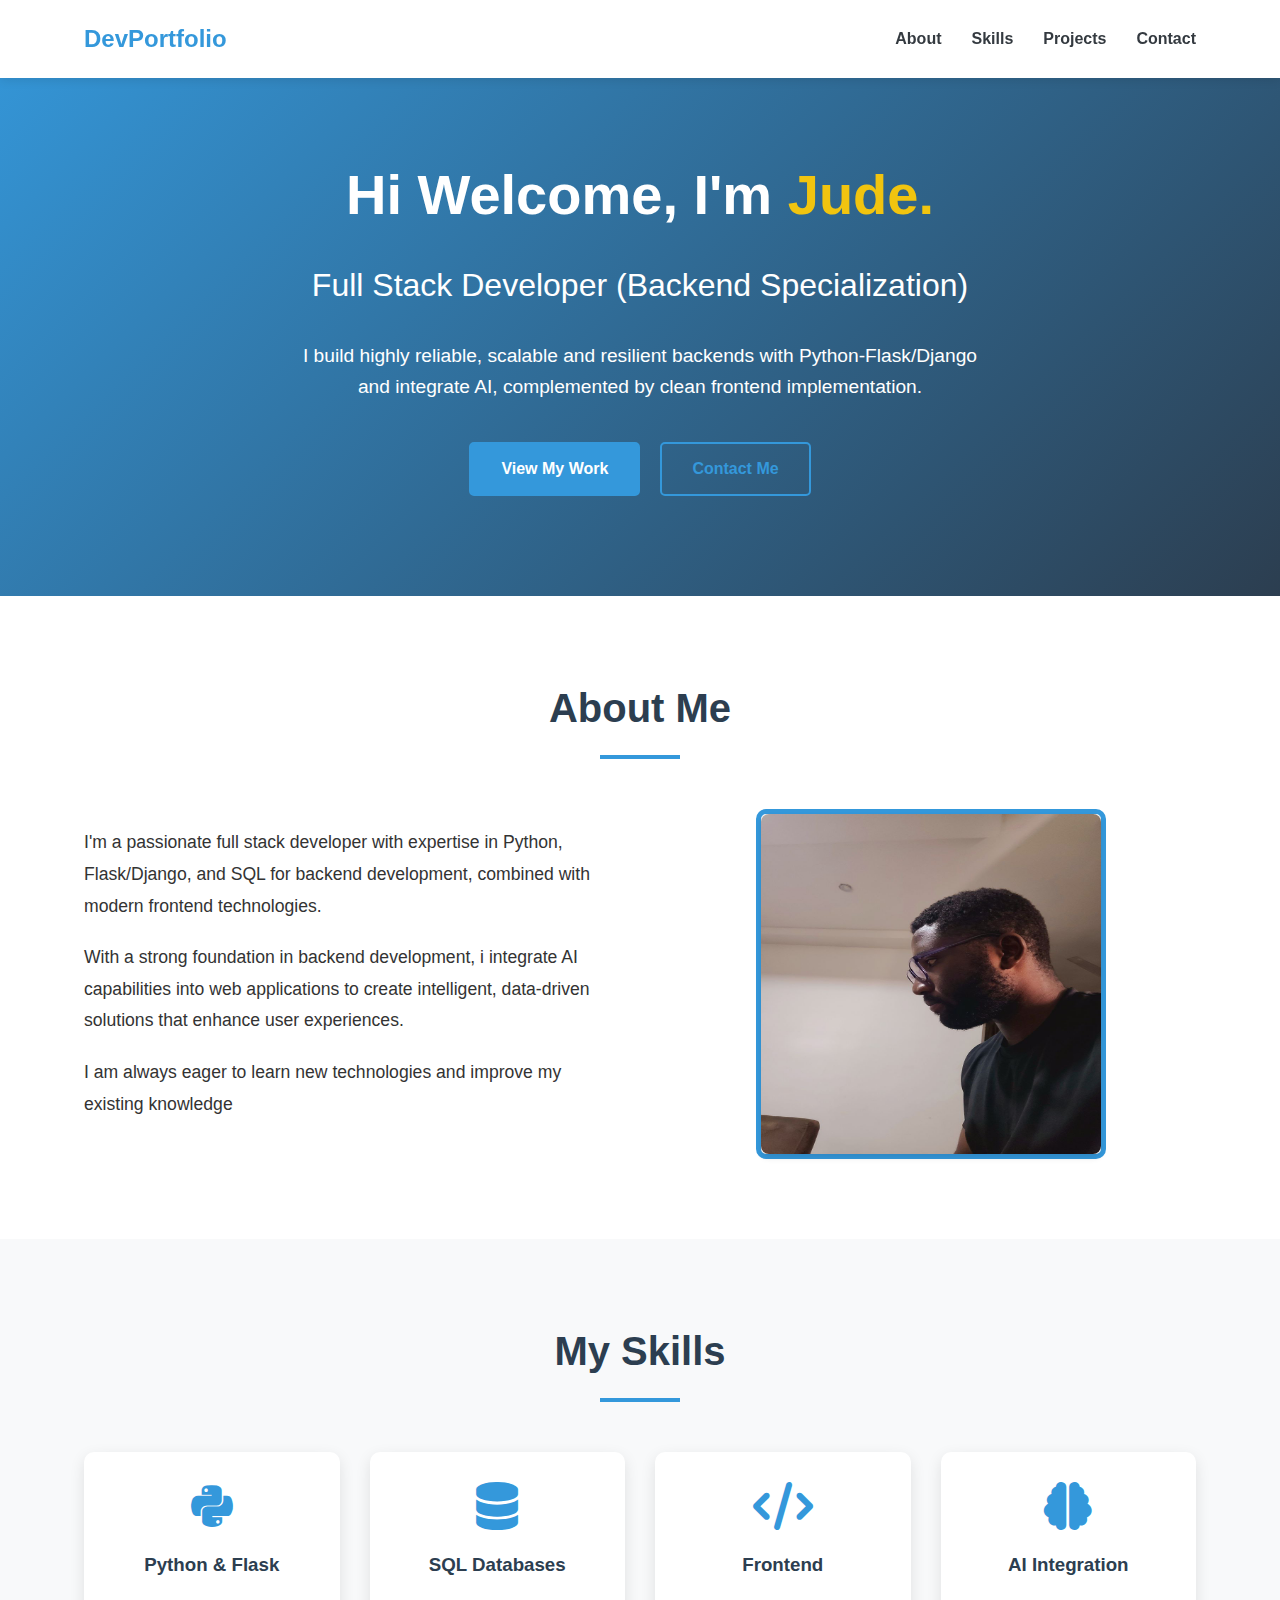
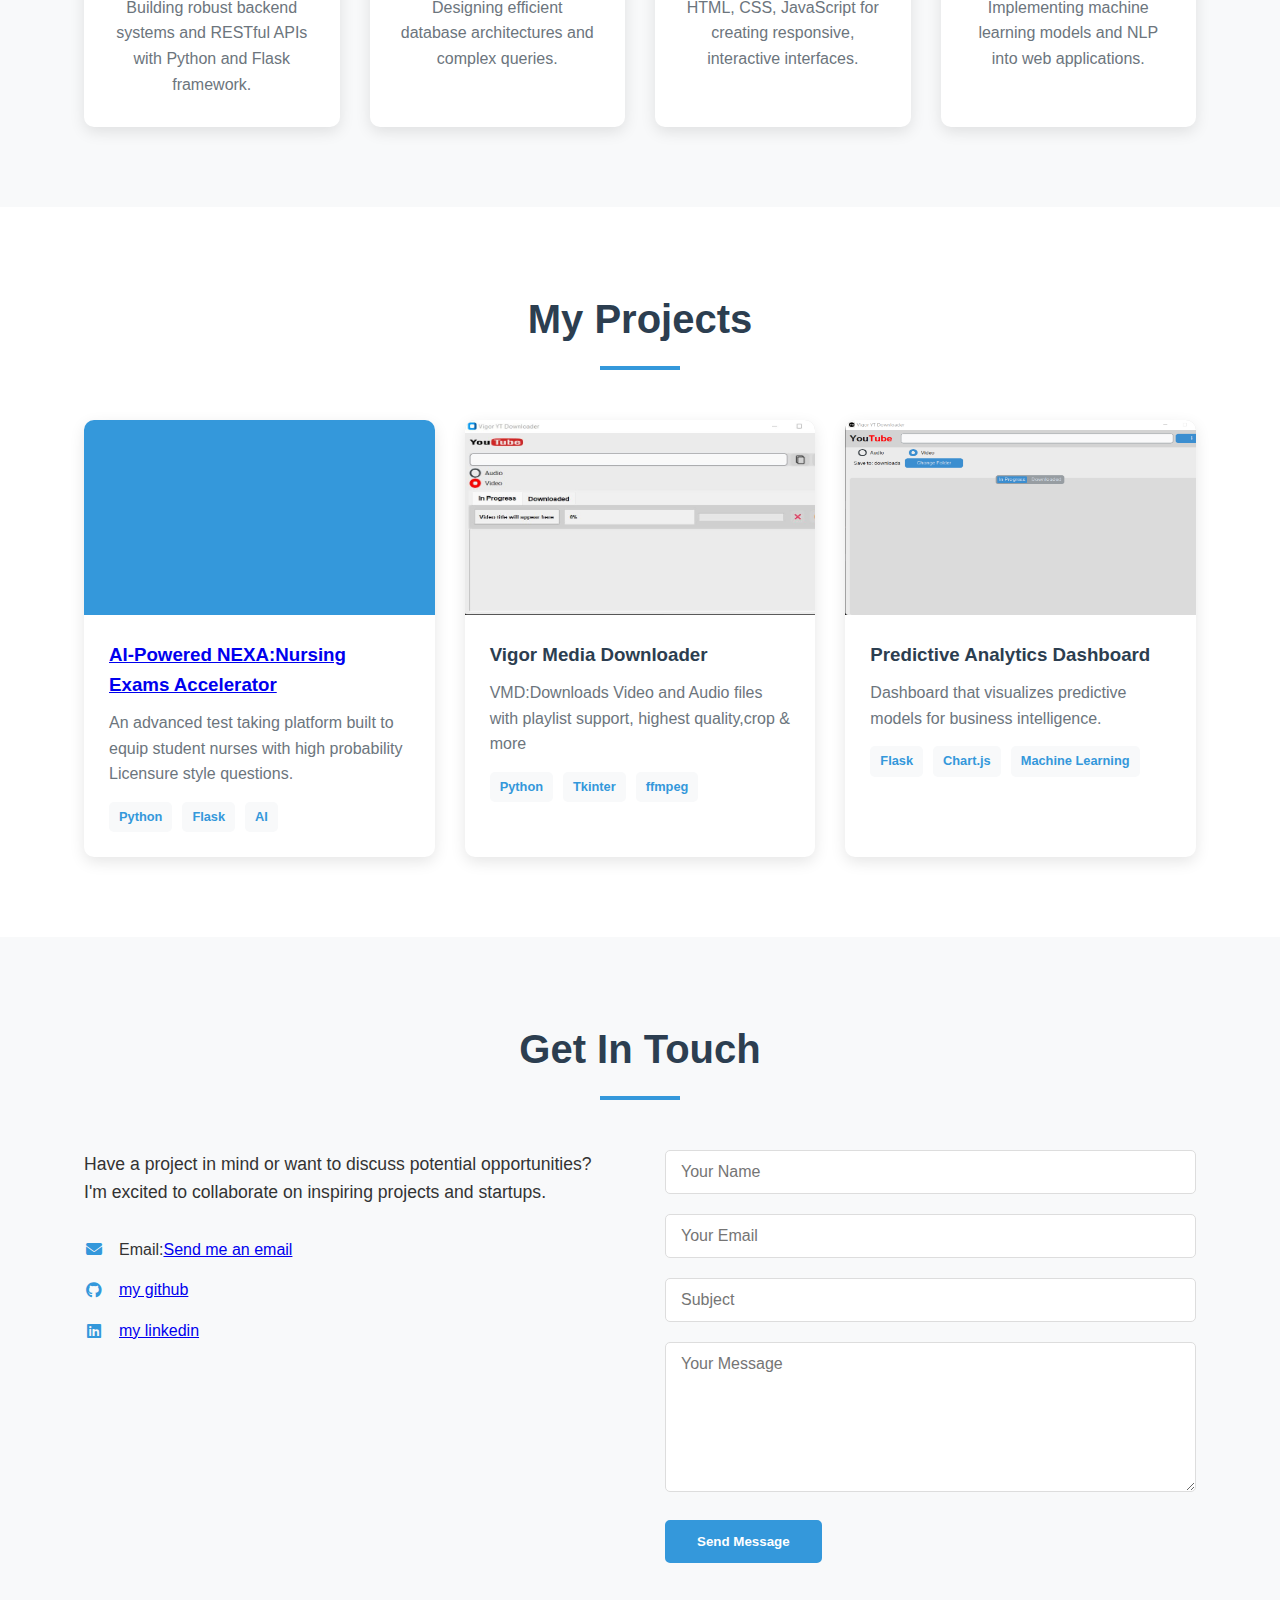
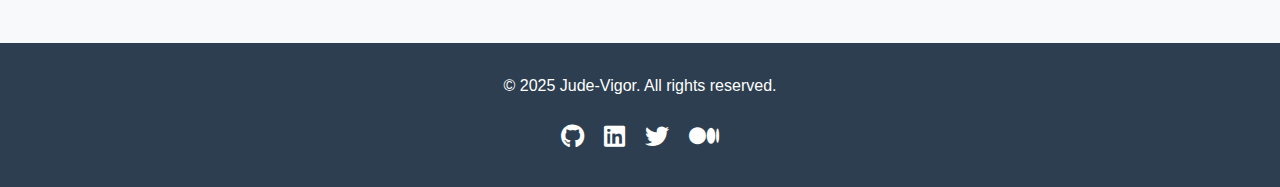
<file: index.html>
<!DOCTYPE html>
<html lang="en">
<head>
    <meta charset="UTF-8">
    <meta name="viewport" content="width=device-width, initial-scale=1.0">
    <title>Jude-Vigor | Full Stack Developer</title>
    <link rel="stylesheet" href="https://cdnjs.cloudflare.com/ajax/libs/font-awesome/6.4.0/css/all.min.css">
    <link rel="stylesheet" href="style.css">
</head>
<body>
    <!-- Navigation -->
    <nav>
        <div class="container">
            <div class="logo">DevPortfolio</div>
            <ul class="nav-links">
                <li><a href="#about">About</a></li>
                <li><a href="#skills">Skills</a></li>
                <li><a href="#projects">Projects</a></li>
                <li><a href="#contact">Contact</a></li>
            </ul>
            <div class="hamburger">
                <i class="fas fa-bars"></i>
            </div>
        </div>
    </nav>

    <!-- Hero Section -->
    <section class="hero">
        <div class="container">
            <h1>Hi Welcome, I'm <span>Jude.</span></h1>
            <h2>Full Stack Developer <span class="highlight">(Backend Specialization)</span></h2>
            <p>I build highly reliable, scalable and resilient backends with Python-Flask/Django and integrate AI, 
            complemented by clean frontend implementation.</p>
            <div class="hero-buttons">
                <a href="#projects" class="btn">View My Work</a>
                <a href="#contact" class="btn btn-outline">Contact Me</a>
            </div>
        </div>
    </section>

    <!-- About Section -->
    <section id="about" class="section">
        <div class="container">
            <h2 class="section-title">About Me</h2>
            <div class="about-content">

                <div class="about-text">
                    <p>I'm a passionate full stack developer with expertise in Python, Flask/Django, and SQL for backend development, combined with modern frontend technologies.</p>
                    <p>With a strong foundation in backend development, i integrate AI capabilities into web applications to create intelligent, data-driven solutions that enhance user experiences.</p>
                    <p>I am always eager to learn new technologies and improve my existing knowledge</p>
                </div>
                
                <div class="about-image">
                    <div class="image-placeholder">
                        <img src="assets/pic_portfolio.jpg" alt="Description" class="custom-image">
                
    
                    </div>
                </div>
            </div>
        </div>
    </section>

    <!-- Skills Section -->
    <section id="skills" class="section bg-light">
        <div class="container">
            <h2 class="section-title">My Skills</h2>
            <div class="skills-grid">
                <div class="skill-card">
                    <i class="fab fa-python"></i>
                    <h3>Python & Flask</h3>
                    <p>Building robust backend systems and RESTful APIs with Python and Flask framework.</p>
                </div>
                <div class="skill-card">
                    <i class="fas fa-database"></i>
                    <h3>SQL Databases</h3>
                    <p>Designing efficient database architectures and complex queries.</p>
                </div>
                <div class="skill-card">
                    <i class="fas fa-code"></i>
                    <h3>Frontend</h3>
                    <p>HTML, CSS, JavaScript for creating responsive, interactive interfaces.</p>
                </div>
                <div class="skill-card">
                    <i class="fas fa-brain"></i>
                    <h3>AI Integration</h3>
                    <p>Implementing machine learning models and NLP into web applications.</p>
                </div>
            </div>
        </div>
    </section>

    <!-- Projects Section -->
    <section id="projects" class="section">
        <div class="container">
            <h2 class="section-title">My Projects</h2>
            <div class="projects-grid">
                <div class="project-card">
                    <div class="project-image" style="background-color: #3498db;"></div>
                    <div class="project-info">
                        <h3><a href="https://nexa-c4n.pages.dev/" target="_blank">AI-Powered NEXA:Nursing Exams Accelerator</h3></a>
                        <p>An advanced test taking platform built to equip student nurses with high probability Licensure style questions.</p>
                        <div class="project-tech">
                            <span>Python</span>
                            <span>Flask</span>
                            <span>AI</span>
                        </div>
                    </div>
                </div>
                <div class="project-card">
                    <div class="project-image" style="background-color: #e74c3c;">
                        <img src="assets/vmd.jpg" alt="VMD" class="project-image">
                    </div>
                    <div class="project-info">
                        <h3>Vigor Media Downloader</h3>
                        <p>VMD:Downloads Video and Audio files with playlist support, highest quality,crop & more</p>
                        <div class="project-tech">
                            <span>Python</span>
                            <span>Tkinter</span>
                            <span>ffmpeg</span>
                        </div>
                    </div>
                </div>
                <div class="project-card">
                    <div class="project-image" style="background-color: #2ecc71;">
                    <img src="assets/youtube_mvc.png" alt="VMD" class="project-image"></div>
                    <div class="project-info">
                        <h3>Predictive Analytics Dashboard</h3>
                        <p>Dashboard that visualizes predictive models for business intelligence.</p>
                        <div class="project-tech">
                            <span>Flask</span>
                            <span>Chart.js</span>
                            <span>Machine Learning</span>
                        </div>
                    </div>
                </div>
            </div>
        </div>
    </section>

    <!-- Contact Section -->
    <section id="contact" class="section bg-light">
        <div class="container">
            <h2 class="section-title">Get In Touch</h2>
            <div class="contact-container">
                <div class="contact-info">
                    <p>Have a project in mind or want to discuss potential opportunities?
                    <br>I'm excited to collaborate on inspiring projects and startups.</br></p>
                    <ul>
                        <li><i class="fas fa-envelope"></i> Email: <a href="mailto:judevigor@gmail.com" target="_blank">Send me an email</a></li>
                        <li><i class="fab fa-github"></i> <a href="https://github.com/Jude-Vigor" target="_blank">my github</a></li>
                        <li><i class="fab fa-linkedin"></i> <a href="https://www.linkedin.com/in/tettehfiojude/" target="_blank">my linkedin</a></li>
                    </ul>
                </div>
                <form class="contact-form" action="https://formsubmit.co/8a85aa4f4c4541986a3174fdec8236d3" method="POST">
                    
                    <!-- Required FormSubmit fields -->
                    <input type="hidden" name="_captcha" value="false">
                    <input type="hidden" name="_next" value="https://jude-vigor.github.io/Portfolio-website/thank-you.html">
                    
                    <!-- Your form fields -->
                    <div class="form-group">
                        <input type="text" placeholder="Your Name" name="name" required>
                    </div>
                    <div class="form-group">
                        <input type="email" placeholder="Your Email" name="email" required>
                    </div>
                    <div class="form-group">
                        <input type="text" placeholder="Subject" name="subject">
                    </div>
                    <div class="form-group">
                        <textarea placeholder="Your Message" name="message" required></textarea>
                    </div>
                    <button type="submit" class="btn">Send Message</button>
                </form>
            </div>
        </div>
    </section>

    <!-- Footer -->
    <footer>
        <div class="container">
            <p>&copy; 2025 Jude-Vigor. All rights reserved.</p>
            <div class="social-links">
                <a href="#"><i class="fab fa-github"></i></a>
                <a href="#"><i class="fab fa-linkedin"></i></a>
                <a href="#"><i class="fab fa-twitter"></i></a>
                <a href="#"><i class="fab fa-medium"></i></a>
            </div>
        </div>
    </footer>
</body>
</html>
</file>
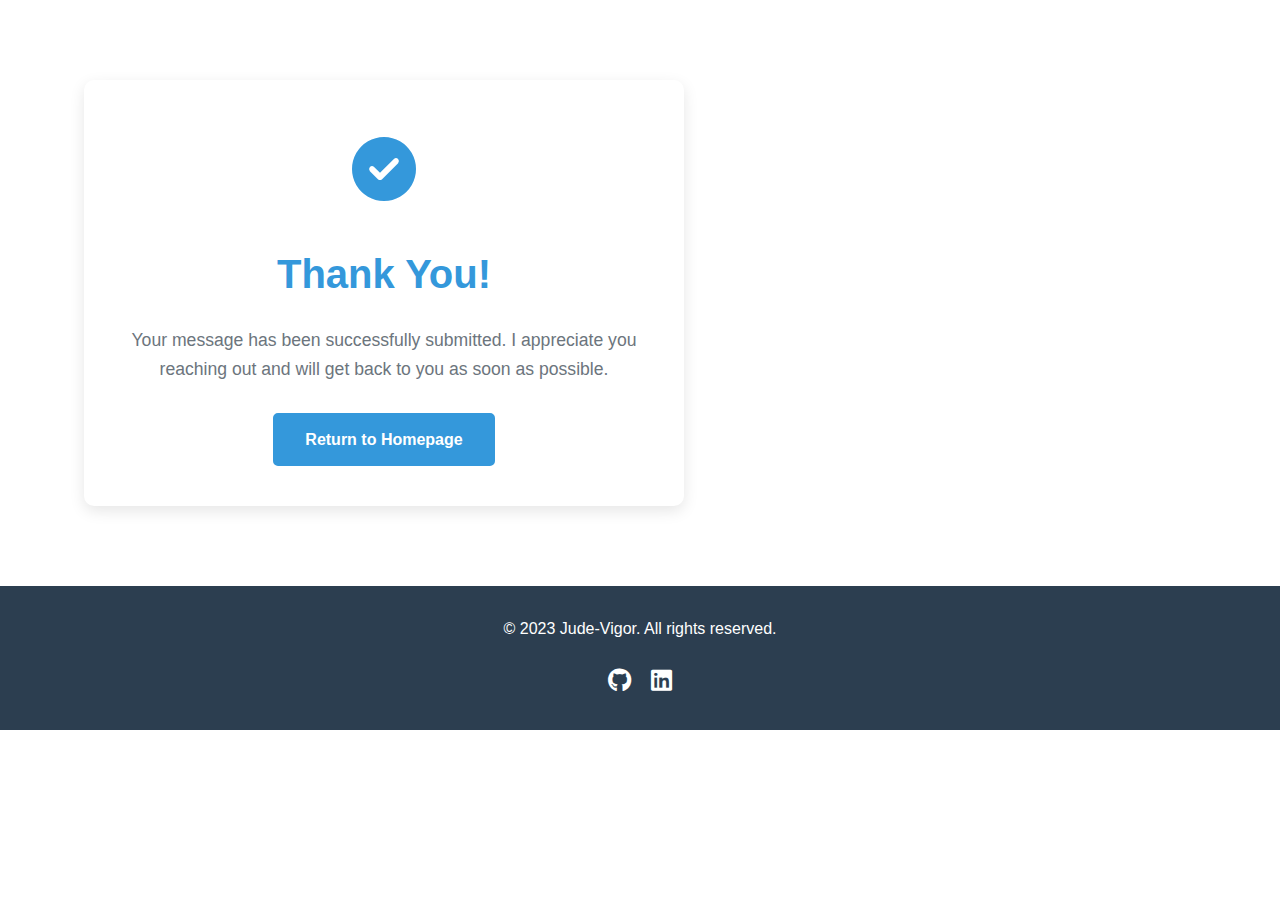
<file: thank-you.html>
<!DOCTYPE html>
<html lang="en">
<head>
    <meta charset="UTF-8">
    <meta name="viewport" content="width=device-width, initial-scale=1.0">
    <title>Thank You | Jude-Vigor</title>
    <link rel="stylesheet" href="https://cdnjs.cloudflare.com/ajax/libs/font-awesome/6.4.0/css/all.min.css">
    <link rel="stylesheet" href="style.css">
</head>
<body>
    <!-- Thank You Section -->
    <section class="thank-you">
        <div class="container">
            <div class="thank-you-content">
                <div class="thank-you-icon">
                    <i class="fas fa-check-circle"></i>
                </div>
                <h1>Thank You!</h1>
                <p>Your message has been successfully submitted. I appreciate you reaching out and will get back to you as soon as possible.</p>
                <a href="index.html" class="btn">Return to Homepage</a>
            </div>
        </div>
    </section>

    <!-- Footer -->
    <footer>
        <div class="container">
            <p>&copy; 2023 Jude-Vigor. All rights reserved.</p>
            <div class="social-links">
                <a href="https://github.com/Jude-Vigor" target="_blank"><i class="fab fa-github"></i></a>
                <a href="https://www.linkedin.com/in/tettehfiojude/" target="_blank"><i class="fab fa-linkedin"></i></a>
            </div>
        </div>
    </footer>
</body>
</html>
</file>
<file: style.css>
/* Base Styles */
:root {
    --primary-color: #3498db;
    --secondary-color: #2c3e50;
    --accent-color: #e74c3c;
    --light-color: #f8f9fa;
    --dark-color: #343a40;
    --text-color: #333;
    --text-light: #6c757d;
}

* {
    margin: 0;
    padding: 0;
    box-sizing: border-box;
}

body {
    font-family: 'Segoe UI', Tahoma, Geneva, Verdana, sans-serif;
    line-height: 1.6;
    color: var(--text-color);
    background-color: #fff;
}

.container {
    width: 90%;
    max-width: 1200px;
    margin: 0 auto;
    padding: 0 20px;
    /* border: solid yellowgreen; */
}

.section {
    padding: 80px 0;
}

.section-title {
    text-align: center;
    margin-bottom: 50px;
    font-size: 2.5rem;
    color: var(--secondary-color);
    position: relative;
}

.section-title::after {
    content: '';
    display: block;
    width: 80px;
    height: 4px;
    background: var(--primary-color);
    margin: 15px auto;
}

.bg-light {
    background-color: var(--light-color);
}

.btn {
    display: inline-block;
    padding: 12px 30px;
    background-color: var(--primary-color);
    color: white;
    text-decoration: none;
    border-radius: 5px;
    font-weight: 600;
    transition: all 0.3s ease;
    border: 2px solid var(--primary-color);
}

.btn:hover {
    background-color: transparent;
    color: var(--primary-color);
}

.btn-outline {
    background-color: transparent;
    color: var(--primary-color);
}

.btn-outline:hover {
    background-color: var(--primary-color);
    color: white;
}

/* Navigation */
nav {
    background-color: white;
    box-shadow: 0 2px 10px rgba(0, 0, 0, 0.1);
    position: fixed;
    width: 100%;
    top: 0;
    z-index: 1000;
    padding: 20px 0;
}

nav .container {
    display: flex;
    justify-content: space-between;
    align-items: center;
}

.logo {
    font-size: 1.5rem;
    font-weight: 700;
    color: var(--primary-color);
}

.nav-links {
    display: flex;
    list-style: none;
}

.nav-links li {
    margin-left: 30px;
}

.nav-links a {
    text-decoration: none;
    color: var(--dark-color);
    font-weight: 600;
    transition: color 0.3s ease;
}

.nav-links a:hover {
    color: var(--primary-color);
}

.hamburger {
    display: none;
    font-size: 1.5rem;
    cursor: pointer;
}

/* Hero Section */
.hero {
    background: linear-gradient(135deg, var(--primary-color), var(--secondary-color));
    color: white;
    padding: 150px 0 100px;
    text-align: center;
}

.hero h1 {
    font-size: 3.5rem;
    margin-bottom: 20px;
}

.hero h1 span {
    color: #f1c40f;
}

.hero h2 {
    font-size: 2rem;
    margin-bottom: 30px;
    font-weight: 400;
}

.hero p {
    font-size: 1.2rem;
    max-width: 700px;
    margin: 0 auto 40px;
}

.hero-buttons {
    display: flex;
    justify-content: center;
    gap: 20px;
}

/* About Section */
.about-content {
    display: flex;
    align-items: center;
    gap: 50px;
    
}

.about-text {
    flex: 1;
}

.about-text p {
    margin-bottom: 20px;
    font-size: 1.1rem;
    line-height: 1.8;
    
    
}

.about-image {
    flex: 1;
    display: flex;
    justify-content: center;
}

.image-placeholder {
    width: 350px;
    height: 350px;
    background-color: var(--light-color);
    border-radius: 10px;
    border: 5px solid var(--primary-color);
}

.custom-image {
    width: 340px;
    height: 340px;
    border-radius: 8px; 
    box-shadow: 0 4px 6px rgba(0, 0, 0, 0.1);
    transform: scaleX(-1); /* Flips image left-to-right */
    
}

/* Skills Section */
.skills-grid {
    display: grid;
    grid-template-columns: repeat(auto-fit, minmax(250px, 1fr));
    gap: 30px;
}

.skill-card {
    background-color: white;
    padding: 30px;
    border-radius: 10px;
    text-align: center;
    box-shadow: 0 5px 15px rgba(0, 0, 0, 0.1);
    transition: transform 0.3s ease;
}

.skill-card:hover {
    transform: translateY(-10px);
}

.skill-card i {
    font-size: 3rem;
    color: var(--primary-color);
    margin-bottom: 20px;
}

.skill-card h3 {
    margin-bottom: 15px;
    color: var(--secondary-color);
}

.skill-card p {
    color: var(--text-light);
}

/* Projects Section */
.projects-grid {
    display: grid;
    grid-template-columns: repeat(auto-fit, minmax(300px, 1fr));
    gap: 30px;
}

.project-card {
    background-color: white;
    border-radius: 10px;
    overflow: hidden;
    box-shadow: 0 5px 15px rgba(0, 0, 0, 0.1);
    transition: transform 0.3s ease;
}

.project-card:hover {
    transform: translateY(-10px);
}

.project-image {
    height: 195px;
    width: 370px;
    background-color: #ddd;
}

.project-info {
    padding: 25px;
}

.project-info h3 {
    margin-bottom: 10px;
    color: var(--secondary-color);
}

.project-info p {
    color: var(--text-light);
    margin-bottom: 15px;
}

.project-tech {
    display: flex;
    flex-wrap: wrap;
    gap: 10px;
}

.project-tech span {
    background-color: var(--light-color);
    color: var(--primary-color);
    padding: 5px 10px;
    border-radius: 5px;
    font-size: 0.8rem;
    font-weight: 600;
}

/* Contact Section */
.contact-container {
    display: flex;
    gap: 50px;
}

.contact-info {
    flex: 1;
}

.contact-info p {
    margin-bottom: 30px;
    font-size: 1.1rem;
}

.contact-info ul {
    list-style: none;
}

.contact-info li {
    margin-bottom: 15px;
    display: flex;
    align-items: center;
}

.contact-info i {
    margin-right: 15px;
    color: var(--primary-color);
    width: 20px;
    text-align: center;
}

.contact-form {
    flex: 1;
}

.form-group {
    margin-bottom: 20px;
}

.form-group input,
.form-group textarea {
    width: 100%;
    padding: 12px 15px;
    border: 1px solid #ddd;
    border-radius: 5px;
    font-family: inherit;
    font-size: 1rem;
}

.form-group textarea {
    height: 150px;
    resize: vertical;
}

/* Footer */
footer {
    background-color: var(--secondary-color);
    color: white;
    padding: 30px 0;
    text-align: center;
}

footer p {
    margin-bottom: 20px;
}

.social-links {
    display: flex;
    justify-content: center;
    gap: 20px;
}

.social-links a {
    color: white;
    font-size: 1.5rem;
    transition: color 0.3s ease;
}

.social-links a:hover {
    color: var(--primary-color);
}

/* Responsive Design */
@media (max-width: 768px) {
    .nav-links {
        display: none;
    }

    .hamburger {
        display: block;
    }

    .hero h1 {
        font-size: 2.5rem;
    }

    .hero h2 {
        font-size: 1.5rem;
    }

    .about-content {
        flex-direction: column;
    }

    .image-placeholder {
        width: 250px;
        height: 250px;
    }

    .contact-container {
        flex-direction: column;
    }

    section {
        padding: 60px 0;
    }
}

/* Thank You Page Styles */
.thank-you {
    flex: 1;
    display: flex;
    align-items: center;
    justify-content: center;
    text-align: center;
    padding: 80px 0;
}

.thank-you-content {
    max-width: 600px;
    padding: 40px;
    background-color: white;
    border-radius: 10px;
    box-shadow: 0 5px 15px rgba(0, 0, 0, 0.1);
}

.thank-you h1 {
    font-size: 2.5rem;
    color: var(--primary-color);
    margin-bottom: 20px;
}

.thank-you p {
    font-size: 1.1rem;
    margin-bottom: 30px;
    color: var(--text-light);
}

.thank-you-icon {
    font-size: 4rem;
    color: var(--primary-color);
    margin-bottom: 20px;
}
</file>
